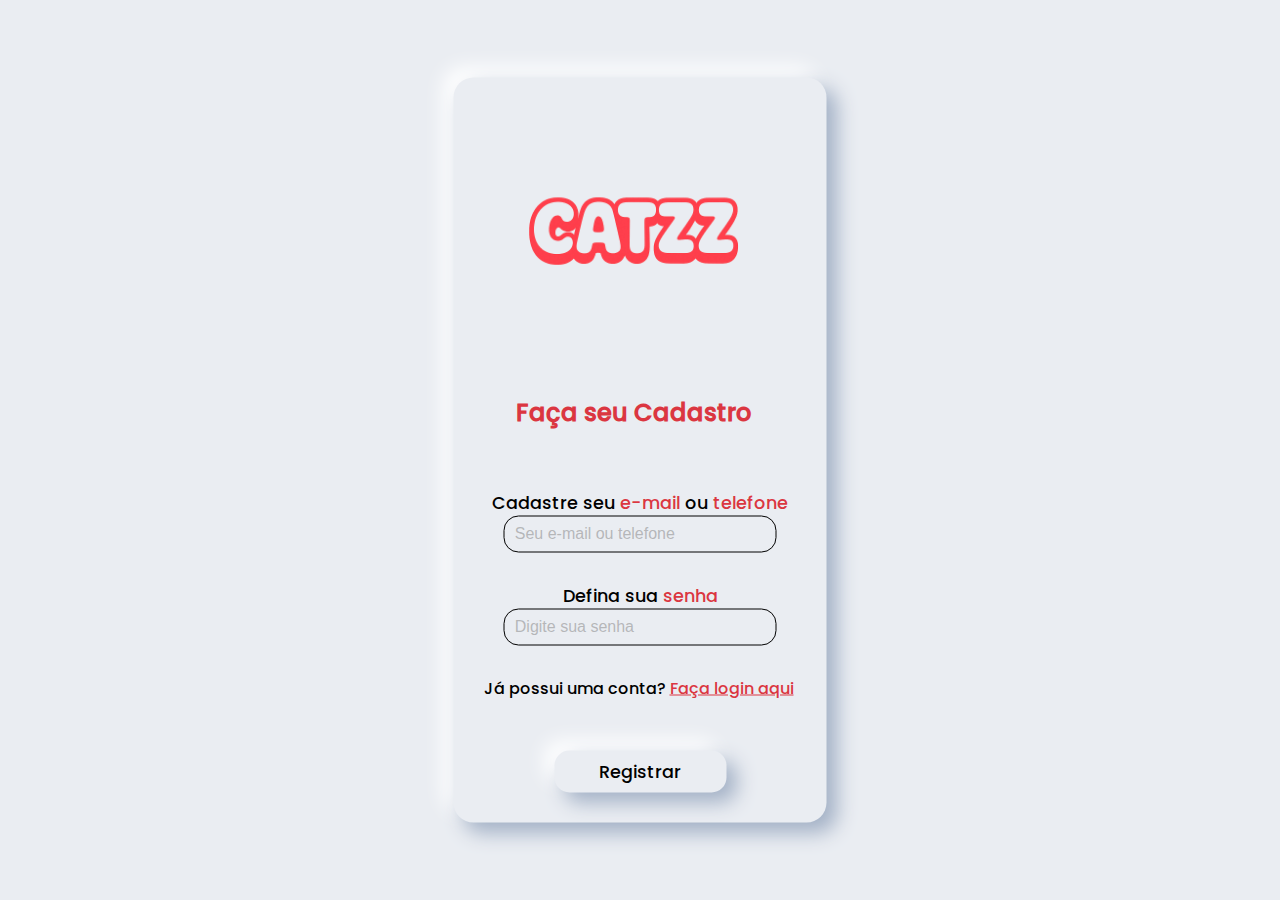
<file: cadastro.html>
<!DOCTYPE html>
<html lang="pt-br">

<head>
    <meta charset="UTF-8">
    <meta name="viewport" content="width=device-width, initial-scale=1.0">
    <title>Cadastre-se</title>
    <link rel="stylesheet" href="style.css">
</head>
<body>
    <body class="body">
    <form action="#" method="get">
        <div class="container">
            <div class="title">
                <img src="img-font/logoTransparent.png" alt="" class="img-logo">
                <h2>Faça seu Cadastro</h2>
            </div>
            <div class="input-group">
                <div class="nome">
                    <label for="name-or-email" id="labels">Cadastre seu<span class="span-color"> e-mail</span> ou <span
                            class="span-color">telefone</span></label> <br>
                    <input type="text" name="" id="name-or-email" placeholder="Seu e-mail ou telefone" required>
                </div>
                <div class="senha">
                    <label for="senha" id="labels">Defina sua <span class="span-color">senha</span></label> <br>
                    <input type="password" name="" id="senha" placeholder="Digite sua senha " required>
                </div>
            </div>
            
            <p class="text">Já possui uma conta? <a href="login.html" class="a">Faça login aqui</a></p>
            <div class="button-submit">
                <button type="submit" class="sub" id="labels"> Registrar </button>
            </div>
        </div>
    </form>
</body>
</html>
</file>
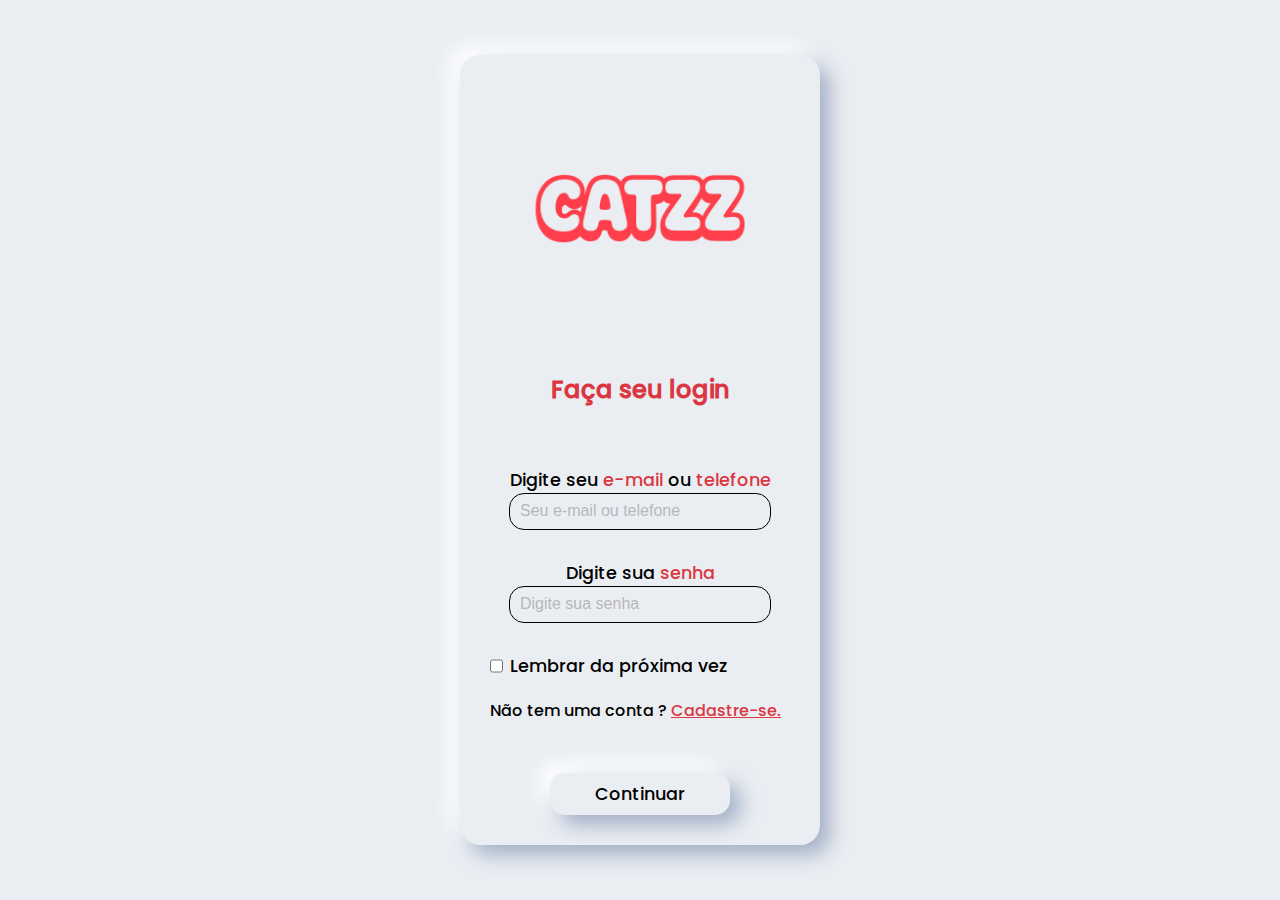
<file: login.html>
<!DOCTYPE html>
<html lang="pt-br">

<head>
    <meta charset="UTF-8">
    <meta name="viewport" content="width=device-width, initial-scale=1.0">
    <title>Faça login</title>
    <link rel="stylesheet" href="style.css">
</head>

<body class="body">
    <div class="container">
        <div class="title">
            <img src="img-font/logoTransparent.png" alt="" class="img-logo">
            <h2>Faça seu login</h2>
        </div>
        <div class="input-group">
            <div class="nome">
                <label for="name-or-email" id="labels">Digite seu<span class="span-color"> e-mail</span> ou <span class="span-color">telefone</span></label> <br>
                <input type="text" name="" id="name-or-email" placeholder="Seu e-mail ou telefone">
            </div>
            <div class="senha">
                <label for="senha" id="labels">Digite sua <span class="span-color">senha</span></label> <br>
                <input type="password" name="" id="senha" placeholder="Digite sua senha ">
            </div>
        </div>
        <div class="check">
            <input type="checkbox" name="" id="lembrar">
            <label for="lembrar" id="labels">Lembrar da próxima vez</label>
        </div>
        <p class="text">Não tem uma conta ? <a href="cadastro.php" class="a">Cadastre-se.</a></p>
        <div class="button-submit">
            <button type="submit" class="sub" id="labels"> Continuar </button>
        </div>
    </div>
</body>

</html>
</file>
<file: style.css>
@charset "UTF-8";

* {
  background-color: #eaedf2;
  padding: 0;
  margin: 0;
}
@font-face {
  font-family: poppins;
  src: url(img-font/Poppins-Medium.ttf);
}
body {
  font-family: "poppins";
}
.logo {
  width: 130px;
}
.nav-bar {
  display: flex;
  padding: 30px;
  justify-content: space-between;
  align-items: center;
  font-family: "poppins";
}
.nav-search {
  border: 1px solid gray;
  width: 500px;
  height: 46px;
  text-decoration: none;
  border-radius: 15px;
  padding: 25px;
  outline: none;
  transition: 0.5s;
  background-color: transparent;
  font-size: 1em;
  font-family: "poppins";
}
.nav-search:hover {
  width: 509px;
  transition: 0.5s;
  color: gray;
  border: 1px solid #ff3e4c;
}
.buttons-actions,
a {
  background-color: transparent;
  border: 0;
  color: #000000;
  font-size: 1.2em;
  margin-right: 3px;
  font-family: "poppins";
}
.buttons-actions-person {
  background-color: rgba(160, 160, 160, 0.144);
  border: 1px solid rgb(0, 0);
  color: black;
  border-radius: 20px;
  padding: 6px;
  font-size: 1.3em;
  margin-left: 30px;
  outline: none;
}
.mobile-menu-icon {
  display: none;
}
.mobile-menu {
  display: none;
}
.text-a {
  font-size: 1em;
  text-decoration: none;
  color: rgb(62, 62, 62);
}
@media screen and (max-width: 920px) {
  .nav-bar {
    padding: 30px;
    font-family: "poppins";
  }
  .search-box {
    display: none;
  }
  .buttons-box {
    display: none;
  }
  .mobile-menu-icon,
  button {
    color: black;
    display: block;
    border: none;
    background-color: transparent;
    font-size: 1.4em;
    text-decoration: none;
    cursor: pointer;
  }
  .mobile-menu {
    display: none;
    flex-direction: column;
    text-align: center;
    justify-content: center;
  }
  .nav-search {
    width: 365px;
  }
  .nav-search:hover {
    width: 370px;
  }
  .buttons-actions-person {
    margin-top: 15px;
    margin-top: 35px;
    border: 1px solid black;
    border-radius: 20px;
    padding: 6px;
    background-color: rgba(128, 128, 128, 0.144);
  }
  .buttons-actions {
    margin-left: 33px;
    padding-top: 15px;
  }
  .text-a {
    font-size: 0.9em;
    text-decoration: none;
    color: rgb(62, 62, 62);
  }
  .buttons-actions-tele {
    margin-left: 33px;
    padding-top: 45px;
  }
  .buttons-actions-bag {
    margin-left: 33px;
    padding-top: 10px;
  }
  .open {
    display: block;
  }
}
/*css do login*/

.body {
  background-color: #eaedf2;
}
.container {
  padding: 30px;
  background-color: #eaedf2;
  display: flex;
  justify-content: space-between;
  position: absolute;
  top: 50%;
  left: 50%;
  transform: translate(-50%, -50%);
  box-shadow: 10px 10px 20px #a3b1c6, -10px -10px 20px #ffffff;
  border-radius: 20px;
  flex-direction: column;
}
.nome {
  padding-top: 60px;
  display: block;
  padding-bottom: 30px;
}
.input-group {
  text-align: center;
}
.nome input {
  background-color: #eaedf2;
  border: 1px solid black;
  border-radius: 15px;
  padding: 10px;
  width: 80%;
  outline: none;
}
.nome input::placeholder {
  font-size: 1.2em;
  color: rgba(128, 128, 128, 0.509);
}
.senha input {
  background-color: #eaedf2;
  border: 1px solid black;
  border-radius: 15px;
  padding: 10px;
  margin: auto;
  width: 80%;
  outline: none;
}
.senha input::placeholder {
  font-size: 1.2em;
  color: rgba(128, 128, 128, 0.509);
}
.senha {
  display: block;
  padding-bottom: 30px;
}
.check {
  display: flex;
  padding-bottom: 19px;
}
.text {
  padding-bottom: 50px;
  font-size: 1em;
}
.span-color {
  color: #db3641;
}
.a {
  font-size: 1em;
  color: #db3641;
}
#labels {
  font-size: 1.1em;
}
.title h1::after {
  content: "";
  display: block;
  width: 15rem;
  height: 0.3rem;
  background-color: #db3641;
  margin: auto;
  border-radius: 4px;
}
.title {
  width: 300px;
  color: #db3641;
  font-size: 1em;
  text-align: center;
}
.button-submit .sub {
  border: none;
  background-color: transparent;
  margin: auto;
  padding: 8px 45px;
  display: block;
  border-radius: 15px;
  box-shadow: 10px 10px 20px #a3b1c6, -10px -10px 20px #ffffff;
}
.check label {
  margin-left: 7px;
}
.img-logo {
  width: 250px;
  padding-bottom: 30px;
}
.sub {
  border: none;
  font-family: "poppins";
  font-size: 1.2em;
}

@media (max-width: 768px) {
  .title {
    width: 300px;
    font-size: 1em;
  }
  .nome {
    padding-top: 40px;
    padding-bottom: 30px;
  }
}

/* css for card main */

.title-prod{
  margin-top: 100px;
  font-weight: 500;
  padding: 30px;
}

.section-1 {
  display: flex;
  justify-content: center;
  align-items: center;
}
.card-list .card-item .card-link {
  height: 100vh;
  width: 200px;
  border-radius: 15px;
  display: block;
  padding: 13px;
  text-decoration: none;
  transition: 0.2s ease;
}
.card-image {
  margin: auto;
  width: 150px;
  border: 1px solid rgba(0, 0, 0, 0.178);
  padding: 8px;
}
.desc-group{
  margin: auto;
  flex-direction: column;
  display: flex;
}
.card-list .card-item {
  list-style: none;
}
.card-list .card-link .card-image {
  aspect-ratio: 10 / 11;
  object-fit: contain;
  border-radius: 10px;
}
.desc-produto {
  font-size: 0.8em;
}
.line {
  text-decoration: line-through;
  font-size: 0.6em;
  color: gray;
}
</file>
